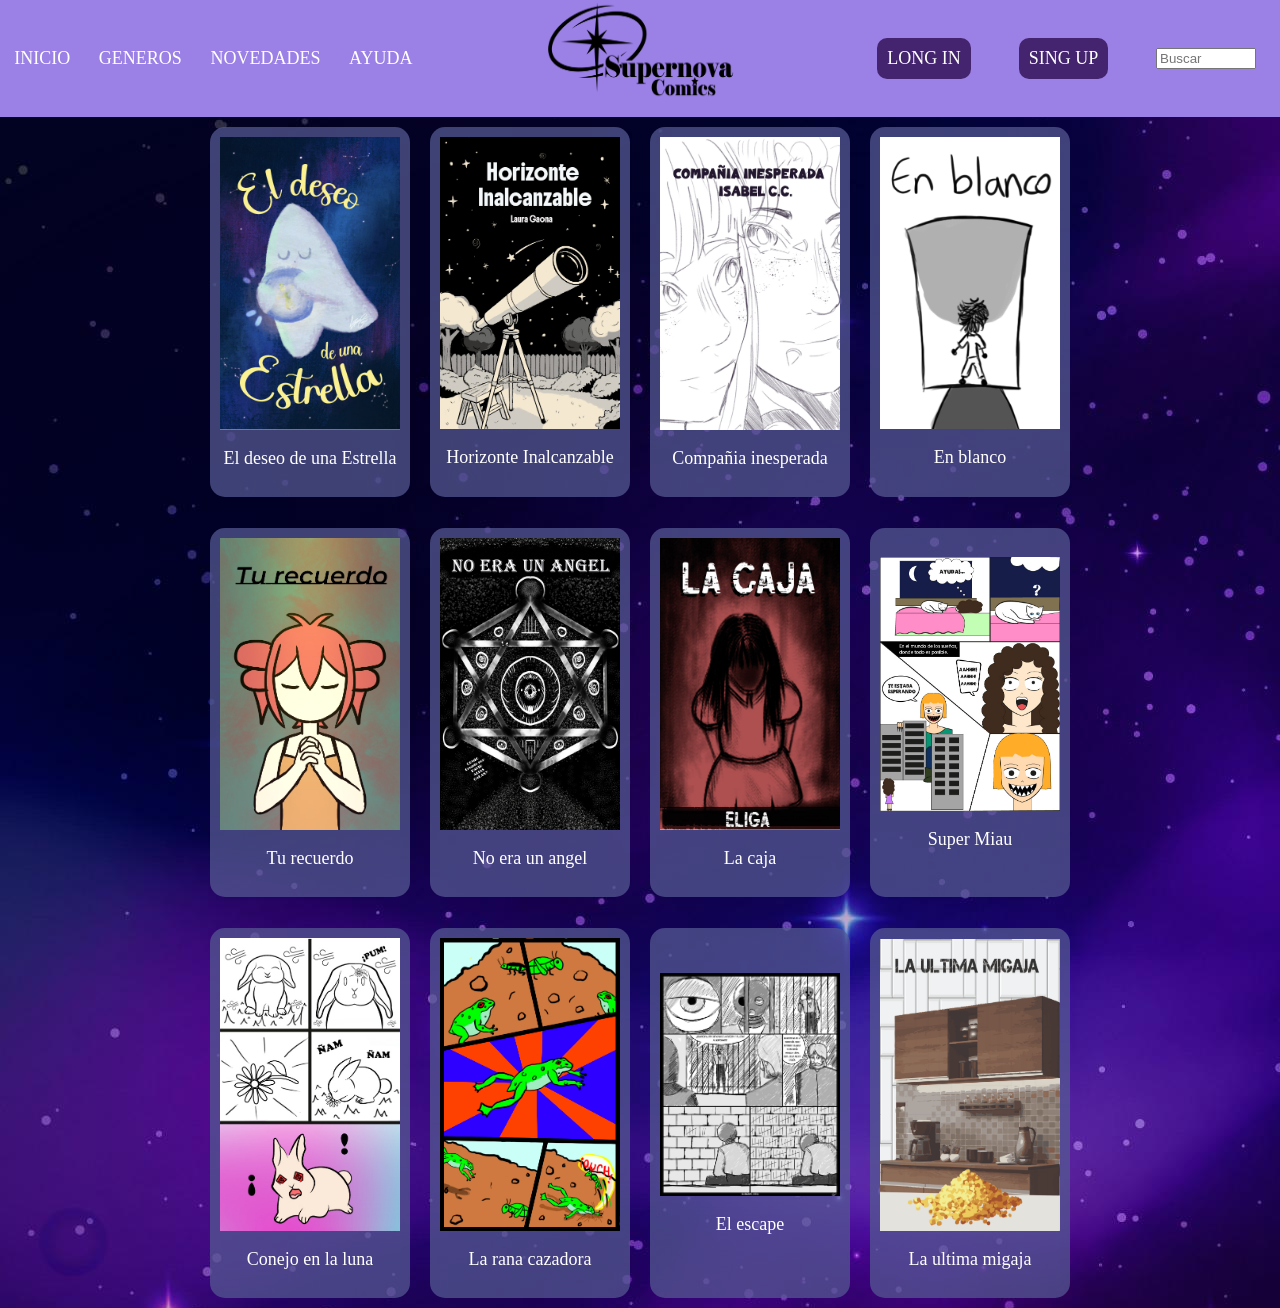
<file: index.html>
<!DOCTYPE html>
<html lang="es">

<head>
    <meta charset="UTF-8">
    <meta name="viewport" content="width=device-width, initial-scale=1.0">
    <title>Supernova comics</title>
    <link rel="stylesheet" href="stylesprincipal.css">
    <script src="./actions.js" defer></script>
</head>

<body>
    <header>
        <nav>
            <a href="./index.html">INICIO</a>
            <a href="">GENEROS</a>
            <a href="">NOVEDADES</a>
            <a href="">AYUDA</a>

        </nav>
        <div class="logo">
            <img src="./comic1/logo_1.png" alt="" id="logop">
        </div>
        <div class="op">
            <a href="" class="inicioS">LONG IN</a>
            <a href="" class="inicioS">SING UP</a>
            <input type="search" name="Buscar" id="Buscador" placeholder="Buscar">

        </div>
    </header>
  
    <section>
        <div class="tcomics">
            <div class="comics">
                <img src="./comic1/comic-01.jpg" alt="" id="tasc">
                <a href="./comic1.html">
                    <p>El deseo de una Estrella</p>
                </a>
            </div>
            <div class="comics">
                <img src="./comic2/Laucomic1.jpg" alt="" id="tasc">
                <a href="./comic2.html">
                    <p>Horizonte Inalcanzable</p>
                </a>
            </div>
            <div class="comics">
                <img src="./comic3/Comic3_1.jpg" alt="" id="tasc">
                <a href="./comic3.html">
                    <p>Compañia inesperada</p>
                </a>
            </div>
            <div class="comics">
                <img src="./comic4/comic4_1.jpg" alt="" id="tasc">
                <a href="./comic4.html">
                    <p>En blanco</p>
                </a>
            </div>
           
</div>


        </div>
        <br>
        <div class="tcomics">
            <div class="comics">
                <img src="./comic5/emilio1.jpg" alt="" id="tasc">
                <a href="./comic5.html">
                    <p>Tu recuerdo</p>
                </a>
            </div>
            <div class="comics">
                <img src="./comic6/David1.jpg" alt="" id="tasc">
                <a href="./comic6.html">
                    <p>No era un angel</p>
                </a>
            </div>
            <div class="comics">
                <img src="./comic7/COMIC ELI_1.jpg" alt="" id="tasc">
                <a href="./comic7.html">
                    <p>La caja</p>
                </a>
            </div>
            <div class="comics">
                <img src="./comic8/1_joss.jpg" alt="" id="tasc">
                <a href="./comic8.html">
                    <p>Super Miau</p>
                </a>
            </div>

        </div>
        <br>
        <div class="tcomics">
            <div class="comics">
                <img src="./comic9/PAGINA 1.jpg" alt="" id="tasc">
                <a href="./comic9.html">
                    <p>Conejo en la luna</p>
                </a>
            </div>
            <div class="comics">
                <img src="./comic10/COMIC 1.jpg" alt="" id="tasc">
                <a href="./comic10.html">
                    <p>La rana cazadora</p>
                </a>
            </div>
            <div class="comics">
                <img src="./comic11/Comic11_1.jpg" alt="" id="tasc">
                <a href="./comic11.html">
                    <p>El escape</p>
                </a>
            </div>
            <div class="comics">
                <img src="./comic12/comic12_1.jpg" alt="" id="tasc">
                <a href="./comic12.html">
                    <p>La ultima migaja</p>
                </a>
            </div>
        

        </div>


    </section>




</body>

</html>
</file>
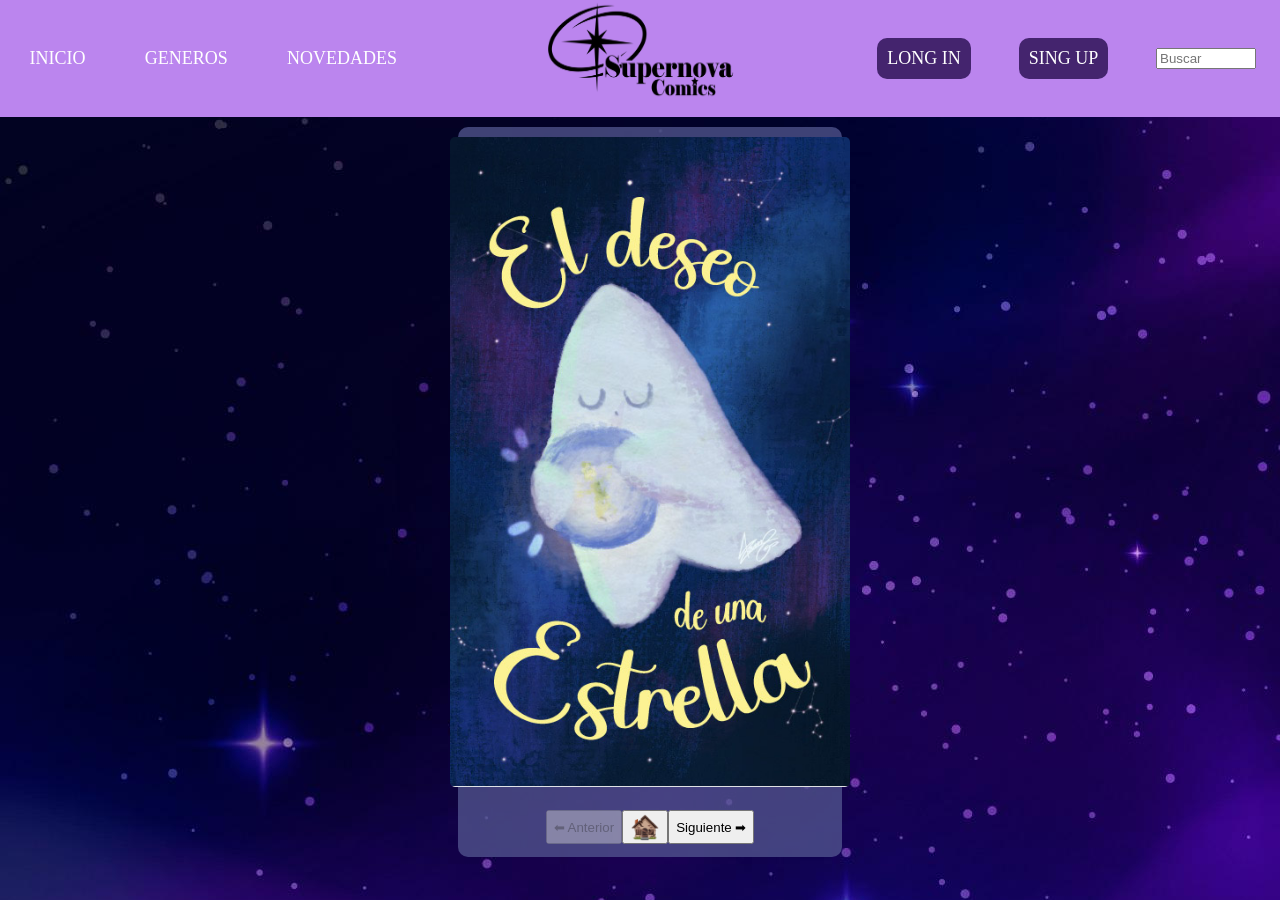
<file: comic1.html>
<!DOCTYPE html>
<html lang="es">

<head>
    <meta charset="UTF-8">
    <meta http-equiv="X-UA-Compatible" content="IE=edge">
    <meta name="viewport" content="width=device-width, initial-scale=1.0">
    <title>Document</title>
    <link rel="stylesheet" href="stylesecundario.css">
    <script src="./actions.js" defer></script>
</head>

<body>
    <header>
        <nav>
            <a href="./index.html">INICIO</a>
            <a href="">GENEROS</a>
            <a href="">NOVEDADES</a>

        </nav>
        <div class="logo">
            <img src="./comic1/logo_1.png" alt="" id="logop">
        </div>
        <div class="op">
            <a href="" class="inicioS">LONG IN</a>
            <a href="" class="inicioS">SING UP</a>
            <input type="search" name="Buscar" id="Buscador" placeholder="Buscar">

        </div>
    </header>
    <main>
        <div class="comic">
            <div class="bloque1">
                <div class="bloque2">
                    <div class="paginas">
                        <img src="./comic1/comic-01.jpg" alt="" id="paginas">
                    </div>
                    <div class="botones">
                        <button onclick="anteriorPagina()" id="anteriorBTN" disabled>⬅ Anterior</button>
                        <button><a href="./index.html">🏚️</a></button>
                        <button onclick="segundaPagina()" id="siguienteBTN">Siguiente ➡</button>

                    </div>
                </div>
            </div>
        </div>


    </main>

</body>

</html>
</file>
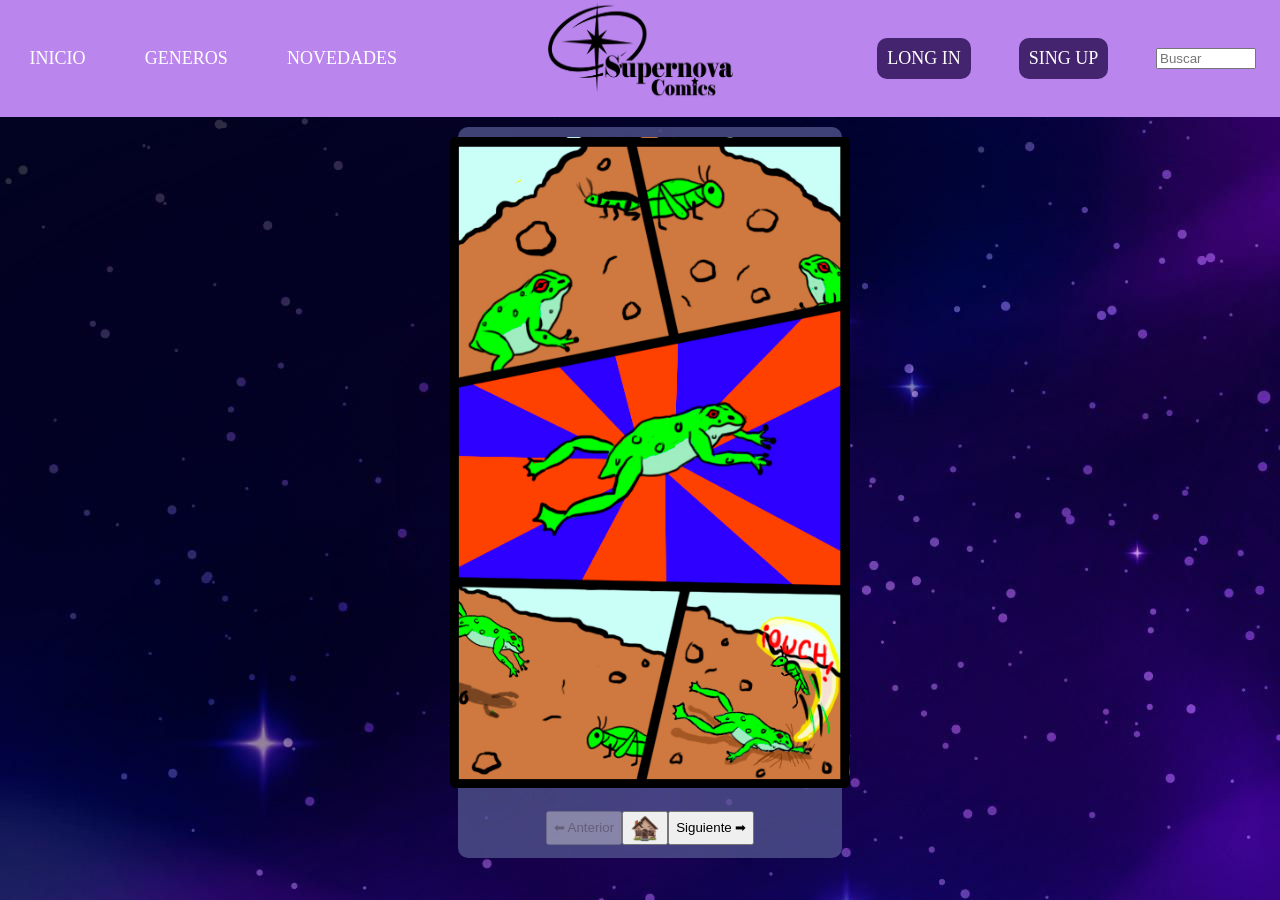
<file: comic10.html>
<!DOCTYPE html>
<html lang="es">
<head>
    <meta charset="UTF-8">
    <meta name="viewport" content="width=device-width, initial-scale=1.0">
    <title>Document</title>
    <link rel="stylesheet" href="stylesecundario.css">
    <script src="./actions10.js" defer></script>
</head>
<body>
    <header>
        <nav>
            <a href="./index.html">INICIO</a>
            <a href="">GENEROS</a>
            <a href="">NOVEDADES</a>

        </nav>
        <div class="logo">
            <img src="./comic1/logo_1.png" alt="" id="logop">
        </div>
        <div class="op">
            <a href="" class="inicioS">LONG IN</a>
            <a href="" class="inicioS">SING UP</a>
            <input type="search" name="Buscar" id="Buscador" placeholder="Buscar">

        </div>
    </header>
    <main>
        <div class="comic">
            <div class="bloque1">
                <div class="bloque2">
                    <div class="paginas">
                        <img src="./comic10/COMIC 1.jpg" alt="" id="paginas">
                    </div>
                    <div class="botones">
                        <button onclick="anteriorPagina()" id="anteriorBTN" disabled>⬅ Anterior</button>
                        <button><a href="./index.html">🏚️</a></button>
                        <button onclick="segundaPagina()" id="siguienteBTN">Siguiente ➡</button>

                    </div>
                </div>
            </div>
        </div>


    </main>

</body>
</file>
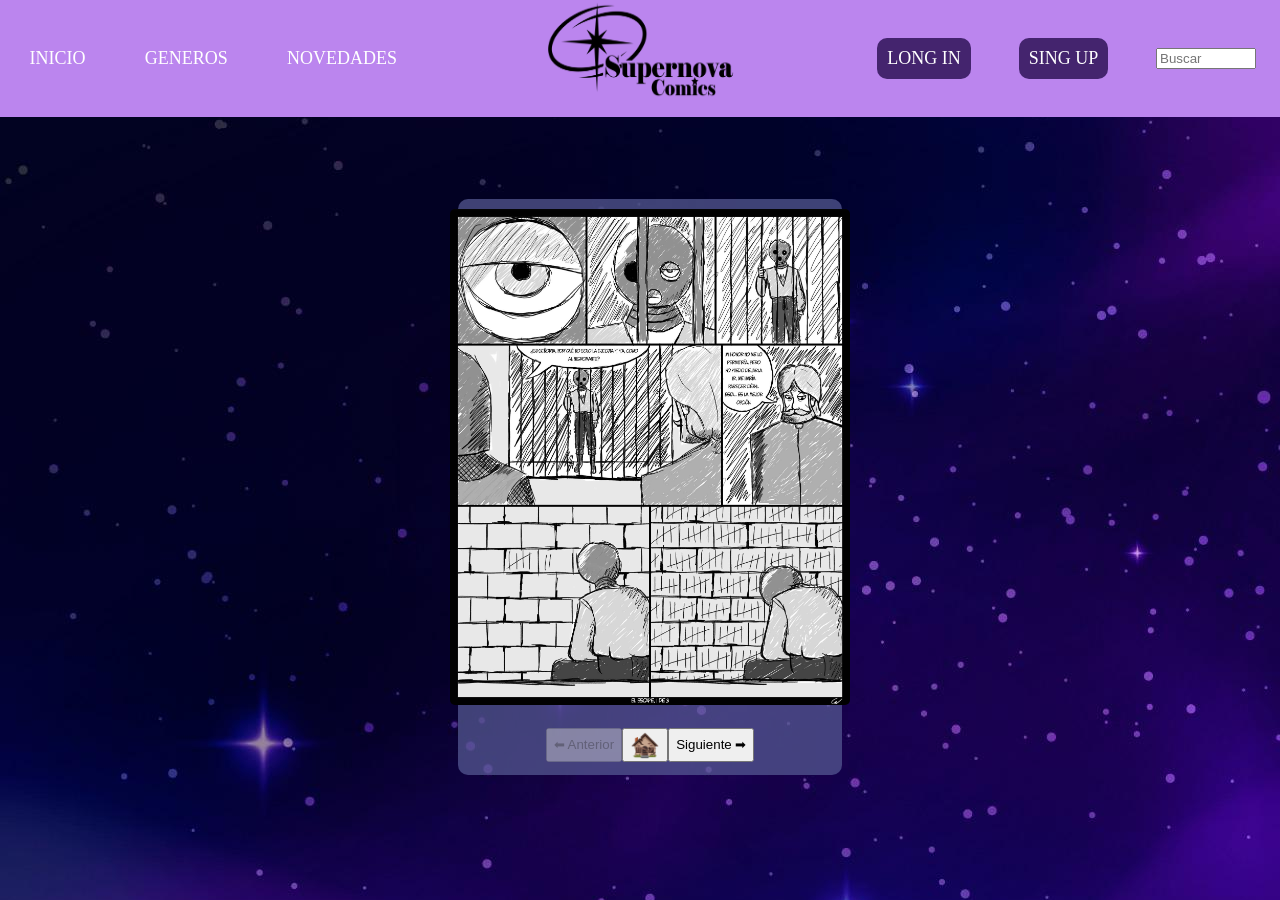
<file: comic11.html>
<!DOCTYPE html>
<html lang="es">
<head>
    <meta charset="UTF-8">
    <meta name="viewport" content="width=device-width, initial-scale=1.0">
    <title>Document</title>
    <link rel="stylesheet" href="stylesecundario.css">
    <script src="./actions11.js" defer></script>
</head>
<body>
    <header>
        <nav>
            <a href="./index.html">INICIO</a>
            <a href="">GENEROS</a>
            <a href="">NOVEDADES</a>

        </nav>
        <div class="logo">
            <img src="./comic1/logo_1.png" alt="" id="logop">
        </div>
        <div class="op">
            <a href="" class="inicioS">LONG IN</a>
            <a href="" class="inicioS">SING UP</a>
            <input type="search" name="Buscar" id="Buscador" placeholder="Buscar">

        </div>
    </header>
    <main>
        <div class="comic">
            <div class="bloque1">
                <div class="bloque2">
                    <div class="paginas">
                        <img src="./comic11/Comic11_1.jpg" alt="" id="paginas">
                    </div>
                    <div class="botones">
                        <button onclick="anteriorPagina()" id="anteriorBTN" disabled>⬅ Anterior</button>
                        <button><a href="./index.html">🏚️</a></button>
                        <button onclick="segundaPagina()" id="siguienteBTN">Siguiente ➡</button>

                    </div>
                </div>
            </div>
        </div>


    </main>

</body>
</file>
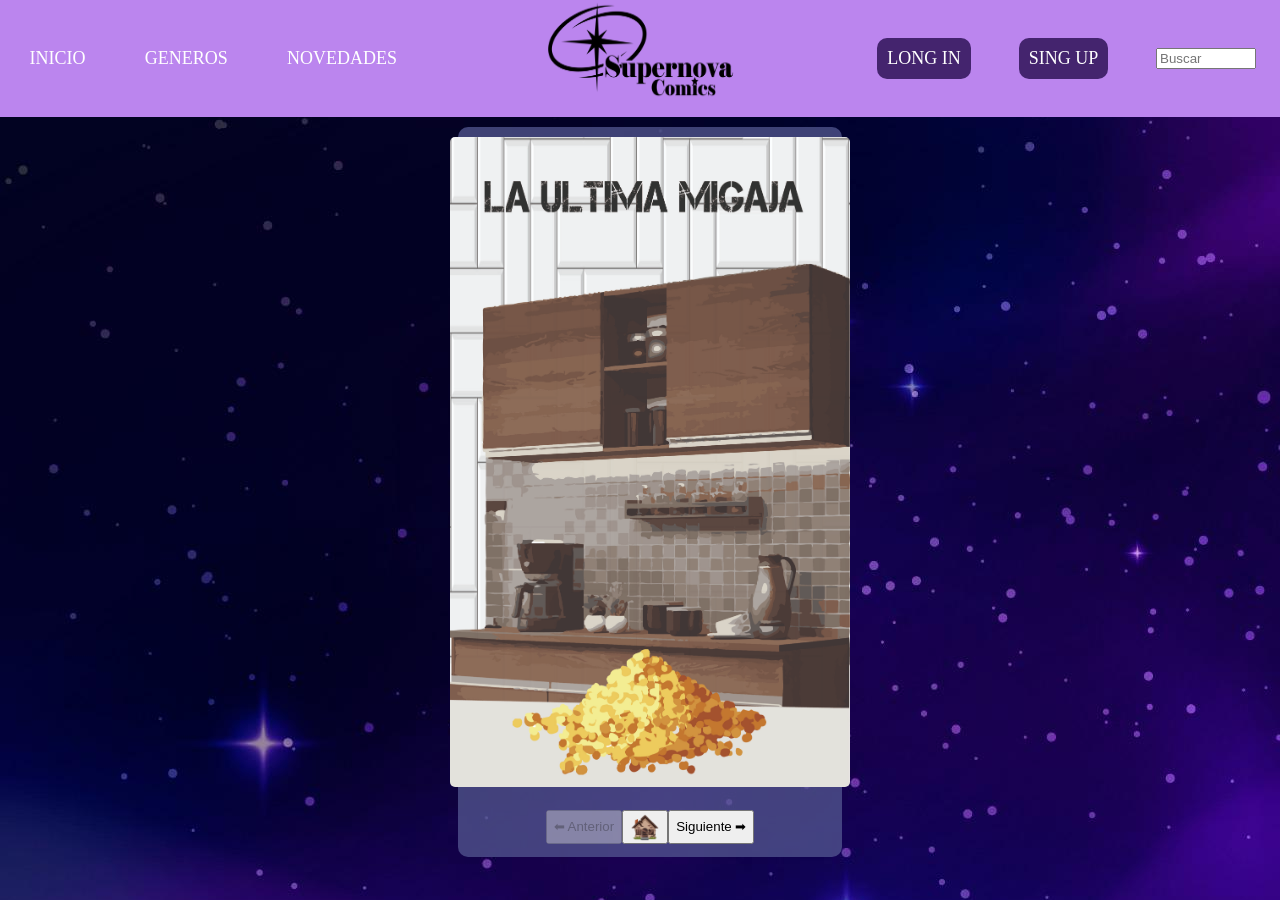
<file: comic12.html>
<!DOCTYPE html>
<html lang="es">
<head>
    <meta charset="UTF-8">
    <meta name="viewport" content="width=device-width, initial-scale=1.0">
    <title>Document</title>
    <link rel="stylesheet" href="stylesecundario.css">
    <script src="./actions12.js" defer></script>
</head>
<body>
    <header>
        <nav>
            <a href="./index.html">INICIO</a>
            <a href="">GENEROS</a>
            <a href="">NOVEDADES</a>

        </nav>
        <div class="logo">
            <img src="./comic1/logo_1.png" alt="" id="logop">
        </div>
        <div class="op">
            <a href="" class="inicioS">LONG IN</a>
            <a href="" class="inicioS">SING UP</a>
            <input type="search" name="Buscar" id="Buscador" placeholder="Buscar">

        </div>
    </header>
    <main>
        <div class="comic">
            <div class="bloque1">
                <div class="bloque2">
                    <div class="paginas">
                        <img src="./comic12/comic12_1.jpg" alt="" id="paginas">
                    </div>
                    <div class="botones">
                        <button onclick="anteriorPagina()" id="anteriorBTN" disabled>⬅ Anterior</button>
                        <button><a href="./index.html">🏚️</a></button>
                        <button onclick="segundaPagina()" id="siguienteBTN">Siguiente ➡</button>

                    </div>
                </div>
            </div>
        </div>


    </main>

</body>
</file>
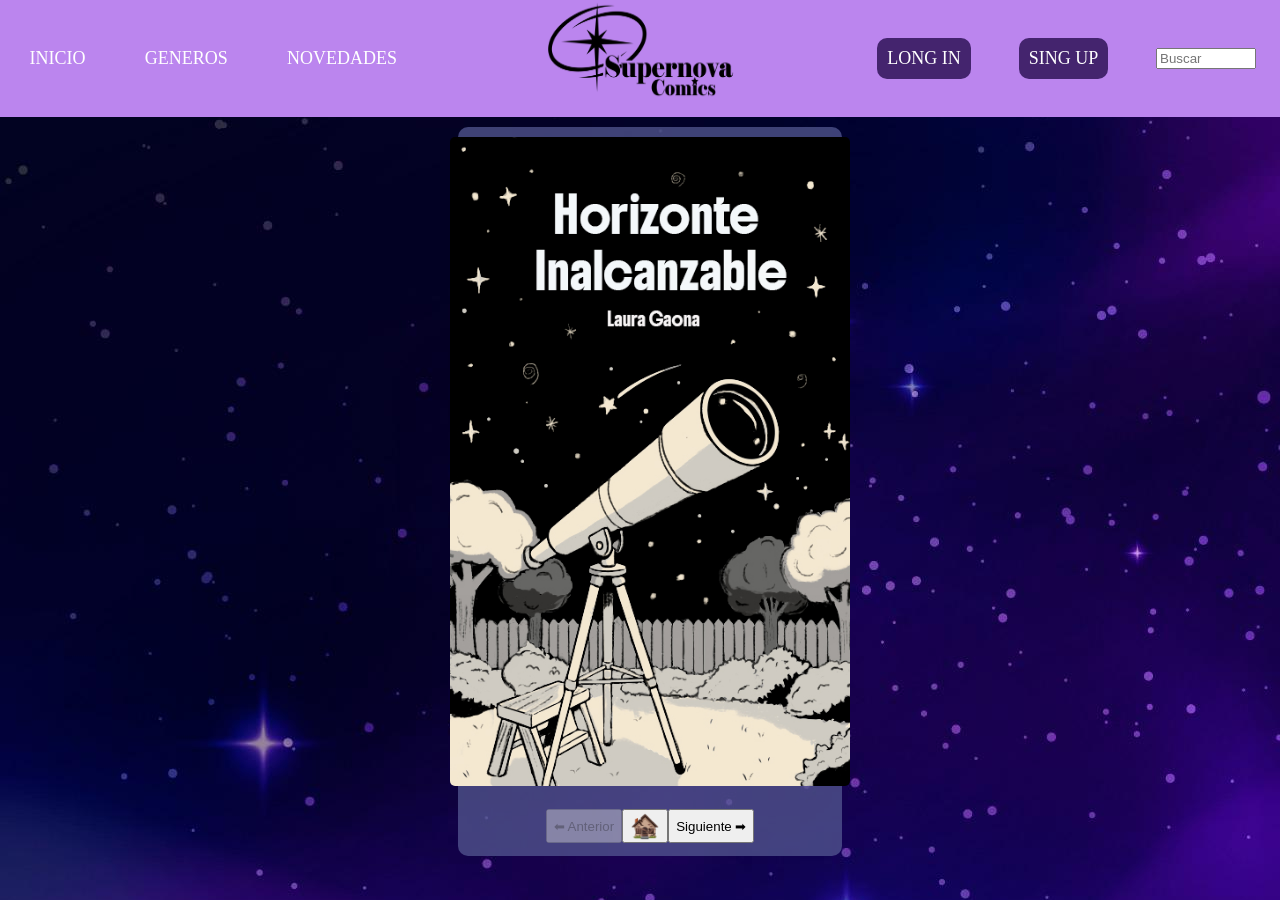
<file: comic2.html>
<!DOCTYPE html>
<html lang="es">
<head>
    <meta charset="UTF-8">
    <meta name="viewport" content="width=device-width, initial-scale=1.0">
    <title>Document</title>
    <link rel="stylesheet" href="stylesecundario.css">
    <script src="./actions2.js" defer></script>
</head>
<body>
    <header>
        <nav>
            <a href="./index.html">INICIO</a>
            <a href="">GENEROS</a>
            <a href="">NOVEDADES</a>

        </nav>
        <div class="logo">
            <img src="./comic1/logo_1.png" alt="" id="logop">
        </div>
        <div class="op">
            <a href="" class="inicioS">LONG IN</a>
            <a href="" class="inicioS">SING UP</a>
            <input type="search" name="Buscar" id="Buscador" placeholder="Buscar">

        </div>
    </header>
    <main>
        <div class="comic">
            <div class="bloque1">
                <div class="bloque2">
                    <div class="paginas">
                        <img src="./comic2/Laucomic1.jpg" alt="" id="paginas">
                    </div>
                    <div class="botones">
                        <button onclick="anteriorPagina()" id="anteriorBTN" disabled>⬅ Anterior</button>
                        <button><a href="./index.html">🏚️</a></button>
                        <button onclick="segundaPagina()" id="siguienteBTN">Siguiente ➡</button>

                    </div>
                </div>
            </div>
        </div>


    </main>

</body>

</html>
</file>
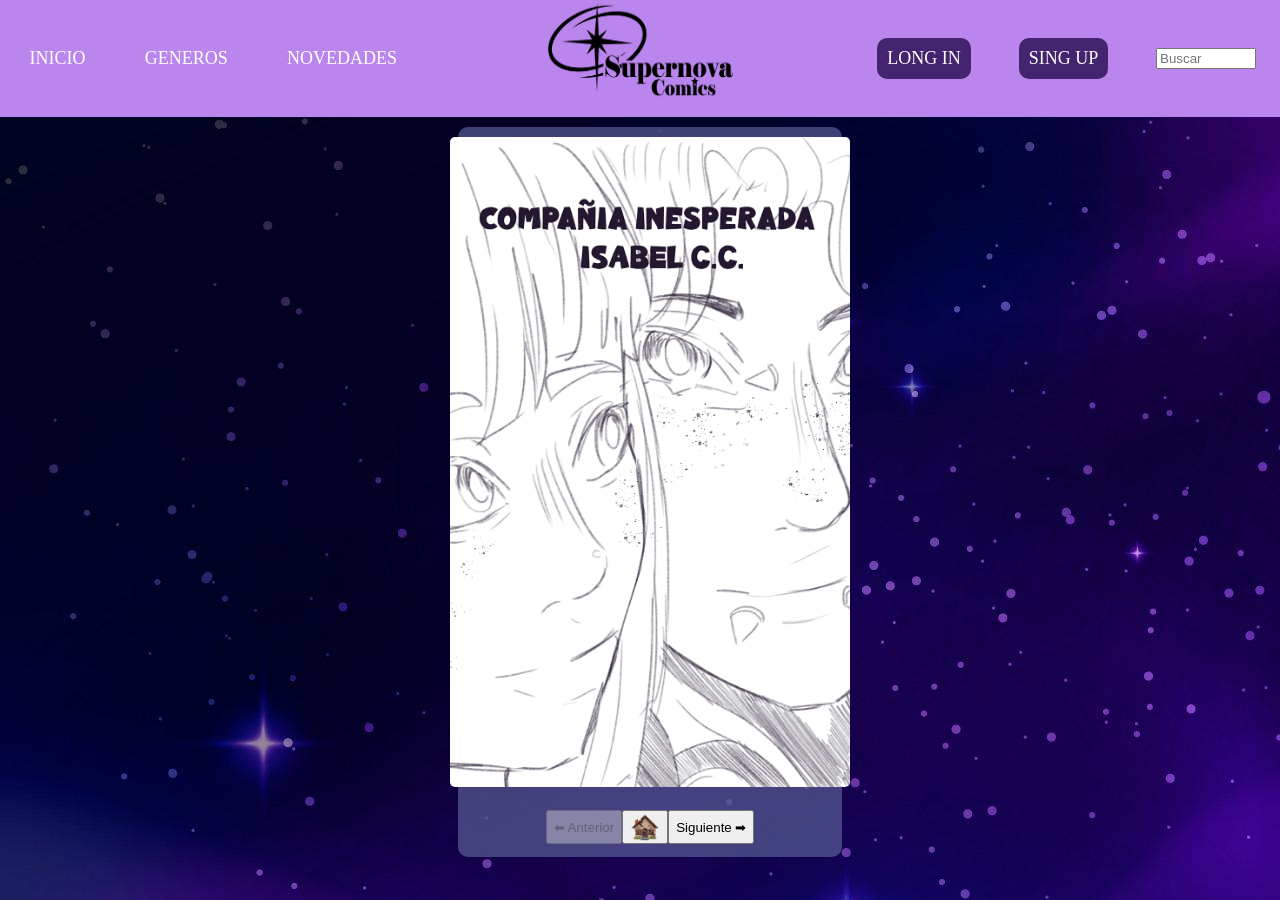
<file: comic3.html>
<!DOCTYPE html>
<html lang="es">
<head>
    <meta charset="UTF-8">
    <meta name="viewport" content="width=device-width, initial-scale=1.0">
    <title>Document</title>
    <link rel="stylesheet" href="stylesecundario.css">
    <script src="./actions3.js" defer></script>
</head>
<body>
    <header>
        <nav>
            <a href="./index.html">INICIO</a>
            <a href="">GENEROS</a>
            <a href="">NOVEDADES</a>

        </nav>
        <div class="logo">
            <img src="./comic1/logo_1.png" alt="" id="logop">
        </div>
        <div class="op">
            <a href="" class="inicioS">LONG IN</a>
            <a href="" class="inicioS">SING UP</a>
            <input type="search" name="Buscar" id="Buscador" placeholder="Buscar">

        </div>
    </header>
    <main>
        <div class="comic">
            <div class="bloque1">
                <div class="bloque2">
                    <div class="paginas">
                        <img src="./comic3/Comic3_1.jpg" alt="" id="paginas">
                    </div>
                    <div class="botones">
                        <button onclick="anteriorPagina()" id="anteriorBTN" disabled>⬅ Anterior</button>
                        <button><a href="./index.html">🏚️</a></button>
                        <button onclick="segundaPagina()" id="siguienteBTN">Siguiente ➡</button>

                    </div>
                </div>
            </div>
        </div>


    </main>

</body>
</file>
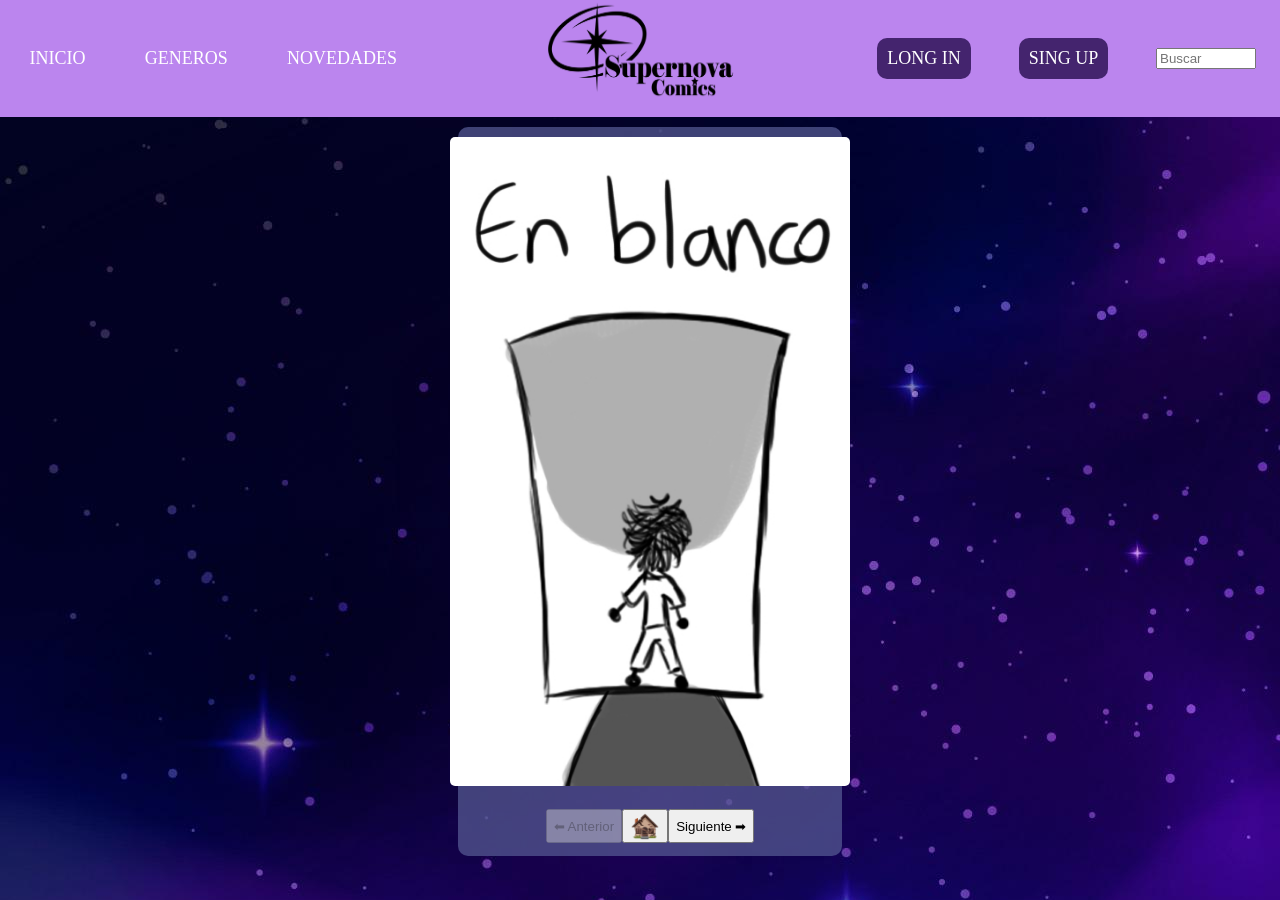
<file: comic4.html>
<!DOCTYPE html>
<html lang="es">
<head>
    <meta charset="UTF-8">
    <meta name="viewport" content="width=device-width, initial-scale=1.0">
    <title>Document</title>
    <link rel="stylesheet" href="stylesecundario.css">
    <script src="./actions4.js" defer></script>
</head>
<body>
    <header>
        <nav>
            <a href="./index.html">INICIO</a>
            <a href="">GENEROS</a>
            <a href="">NOVEDADES</a>

        </nav>
        <div class="logo">
            <img src="./comic1/logo_1.png" alt="" id="logop">
        </div>
        <div class="op">
            <a href="" class="inicioS">LONG IN</a>
            <a href="" class="inicioS">SING UP</a>
            <input type="search" name="Buscar" id="Buscador" placeholder="Buscar">

        </div>
    </header>
    <main>
        <div class="comic">
            <div class="bloque1">
                <div class="bloque2">
                    <div class="paginas">
                        <img src="./comic4/comic4_1.jpg" alt="" id="paginas">
                    </div>
                    <div class="botones">
                        <button onclick="anteriorPagina()" id="anteriorBTN" disabled>⬅ Anterior</button>
                        <button><a href="./index.html">🏚️</a></button>
                        <button onclick="segundaPagina()" id="siguienteBTN">Siguiente ➡</button>

                    </div>
                </div>
            </div>
        </div>


    </main>

</body>
</file>
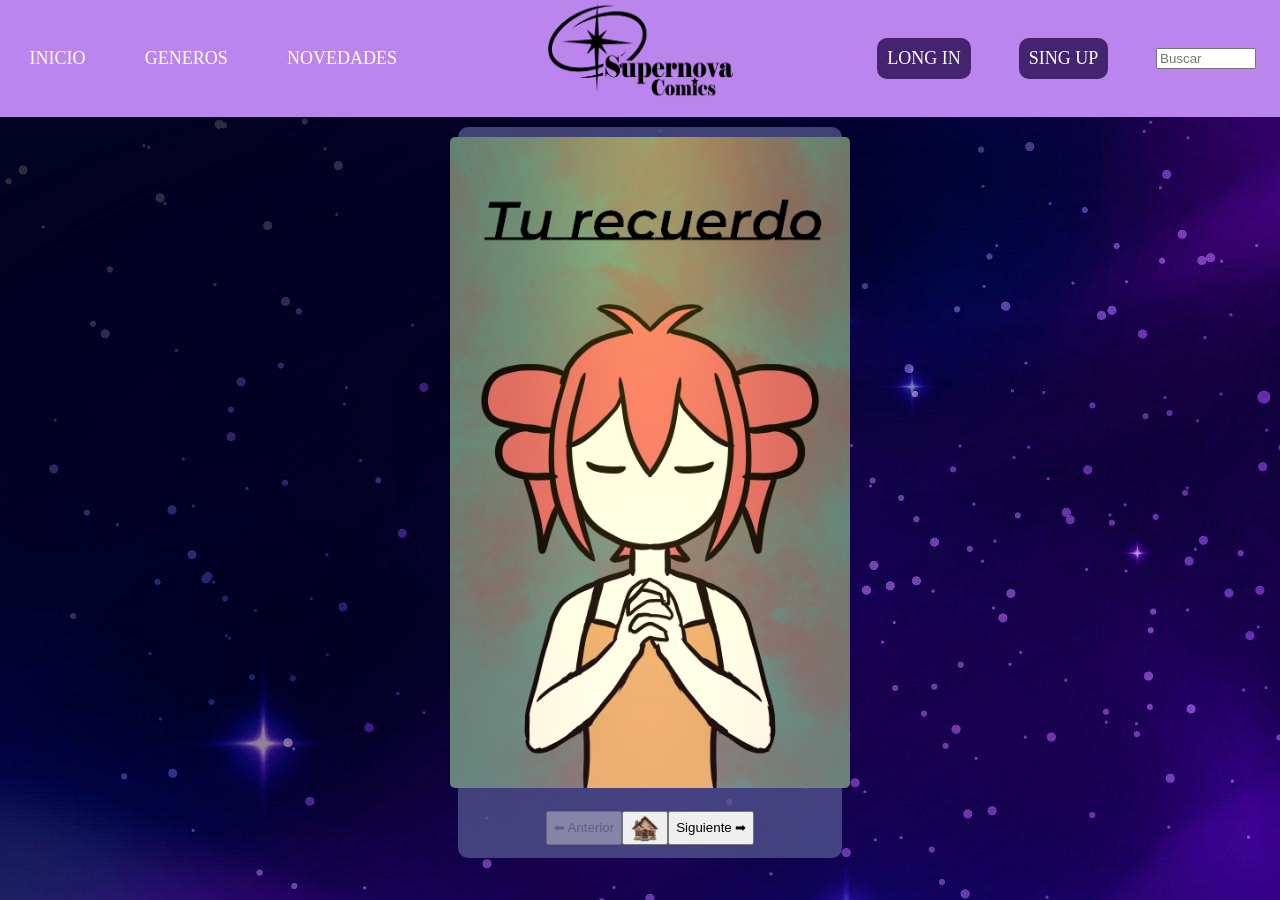
<file: comic5.html>
<!DOCTYPE html>
<html lang="en">
<head>
    <meta charset="UTF-8">
    <meta name="viewport" content="width=device-width, initial-scale=1.0">
    <title>Document</title>
    <link rel="stylesheet" href="stylesecundario.css">
    <script src="./actions5.js" defer></script>
</head>
<body>
    <header>
        <nav>
            <a href="./index.html">INICIO</a>
            <a href="">GENEROS</a>
            <a href="">NOVEDADES</a>

        </nav>
        <div class="logo">
            <img src="./comic1/logo_1.png" alt="" id="logop">
        </div>
        <div class="op">
            <a href="" class="inicioS">LONG IN</a>
            <a href="" class="inicioS">SING UP</a>
            <input type="search" name="Buscar" id="Buscador" placeholder="Buscar">

        </div>
    </header>
    <main>
        <div class="comic">
            <div class="bloque1">
                <div class="bloque2">
                    <div class="paginas">
                        <img src="./comic5/emilio1.jpg" alt="" id="paginas">
                    </div>
                    <div class="botones">
                        <button onclick="anteriorPagina()" id="anteriorBTN" disabled>⬅ Anterior</button>
                        <button><a href="./index.html">🏚️</a></button>
                        <button onclick="segundaPagina()" id="siguienteBTN">Siguiente ➡</button>

                    </div>
                </div>
            </div>
        </div>


    </main>

</body>
</html>
</file>
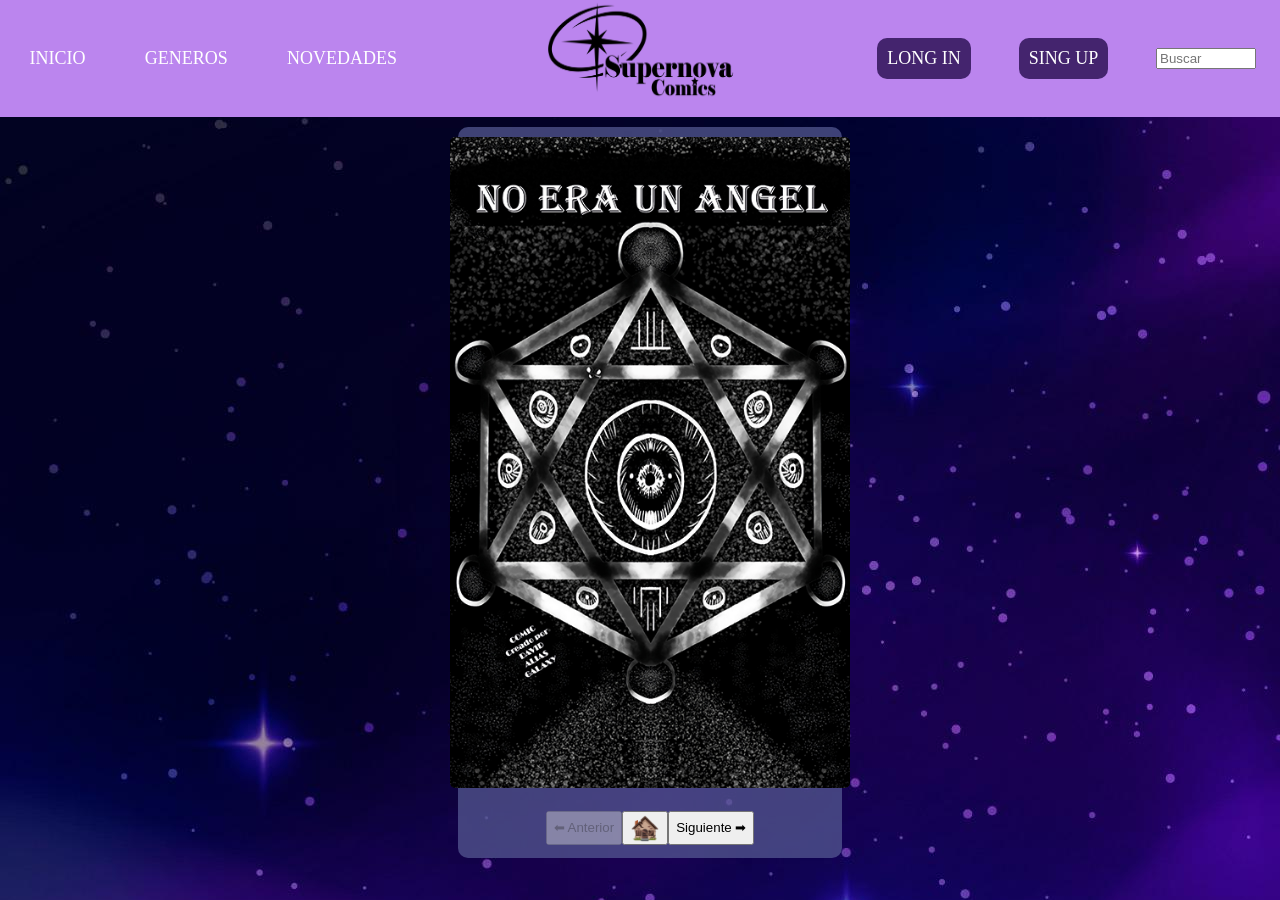
<file: comic6.html>
<!DOCTYPE html>
<html lang="es">
<head>
    <meta charset="UTF-8">
    <meta name="viewport" content="width=device-width, initial-scale=1.0">
    <title>Document</title>
    <link rel="stylesheet" href="stylesecundario.css">
    <script src="./actions6.js" defer></script>
</head>
<body>
    <header>
        <nav>
            <a href="./index.html">INICIO</a>
            <a href="">GENEROS</a>
            <a href="">NOVEDADES</a>

        </nav>
        <div class="logo">
            <img src="./comic1/logo_1.png" alt="" id="logop">
        </div>
        <div class="op">
            <a href="" class="inicioS">LONG IN</a>
            <a href="" class="inicioS">SING UP</a>
            <input type="search" name="Buscar" id="Buscador" placeholder="Buscar">

        </div>
    </header>
    <main>
        <div class="comic">
            <div class="bloque1">
                <div class="bloque2">
                    <div class="paginas">
                        <img src="./comic6/David1.jpg" alt="" id="paginas">
                    </div>
                    <div class="botones">
                        <button onclick="anteriorPagina()" id="anteriorBTN" disabled>⬅ Anterior</button>
                        <button><a href="./index.html">🏚️</a></button>
                        <button onclick="segundaPagina()" id="siguienteBTN">Siguiente ➡</button>

                    </div>
                </div>
            </div>
        </div>


    </main>

</body>

</html>
</file>
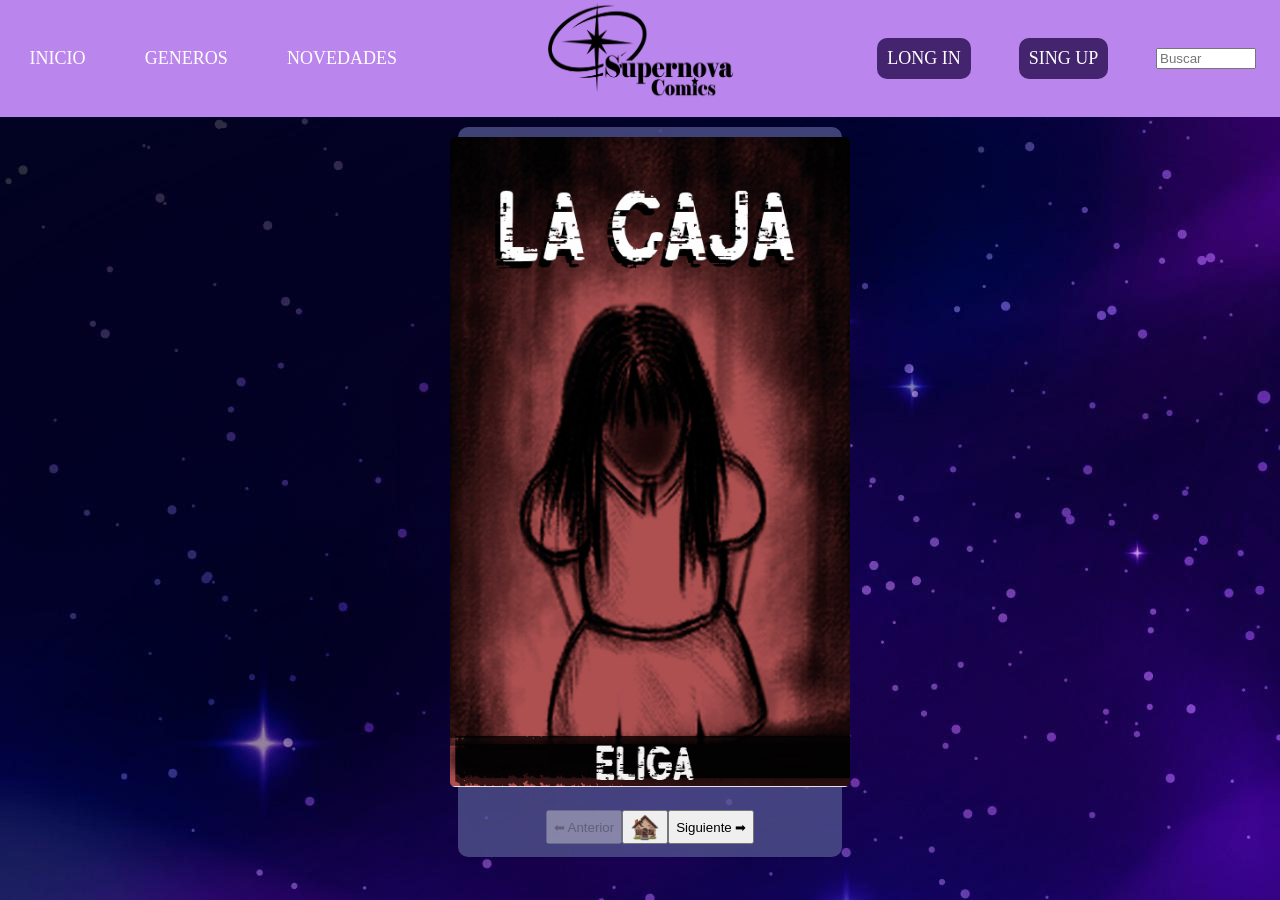
<file: comic7.html>
<!DOCTYPE html>
<html lang="es">
<head>
    <meta charset="UTF-8">
    <meta name="viewport" content="width=device-width, initial-scale=1.0">
    <title>Document</title>
    <link rel="stylesheet" href="stylesecundario.css">
    <script src="./actions7.js" defer></script>
</head>
<body>
    <header>
        <nav>
            <a href="./index.html">INICIO</a>
            <a href="">GENEROS</a>
            <a href="">NOVEDADES</a>

        </nav>
        <div class="logo">
            <img src="./comic1/logo_1.png" alt="" id="logop">
        </div>
        <div class="op">
            <a href="" class="inicioS">LONG IN</a>
            <a href="" class="inicioS">SING UP</a>
            <input type="search" name="Buscar" id="Buscador" placeholder="Buscar">

        </div>
    </header>
    <main>
        <div class="comic">
            <div class="bloque1">
                <div class="bloque2">
                    <div class="paginas">
                        <img src="./comic7/COMIC ELI_1.jpg" alt="" id="paginas">
                    </div>
                    <div class="botones">
                        <button onclick="anteriorPagina()" id="anteriorBTN" disabled>⬅ Anterior</button>
                        <button><a href="./index.html">🏚️</a></button>
                        <button onclick="segundaPagina()" id="siguienteBTN">Siguiente ➡</button>

                    </div>
                </div>
            </div>
        </div>


    </main>

</body>

</html>
</file>
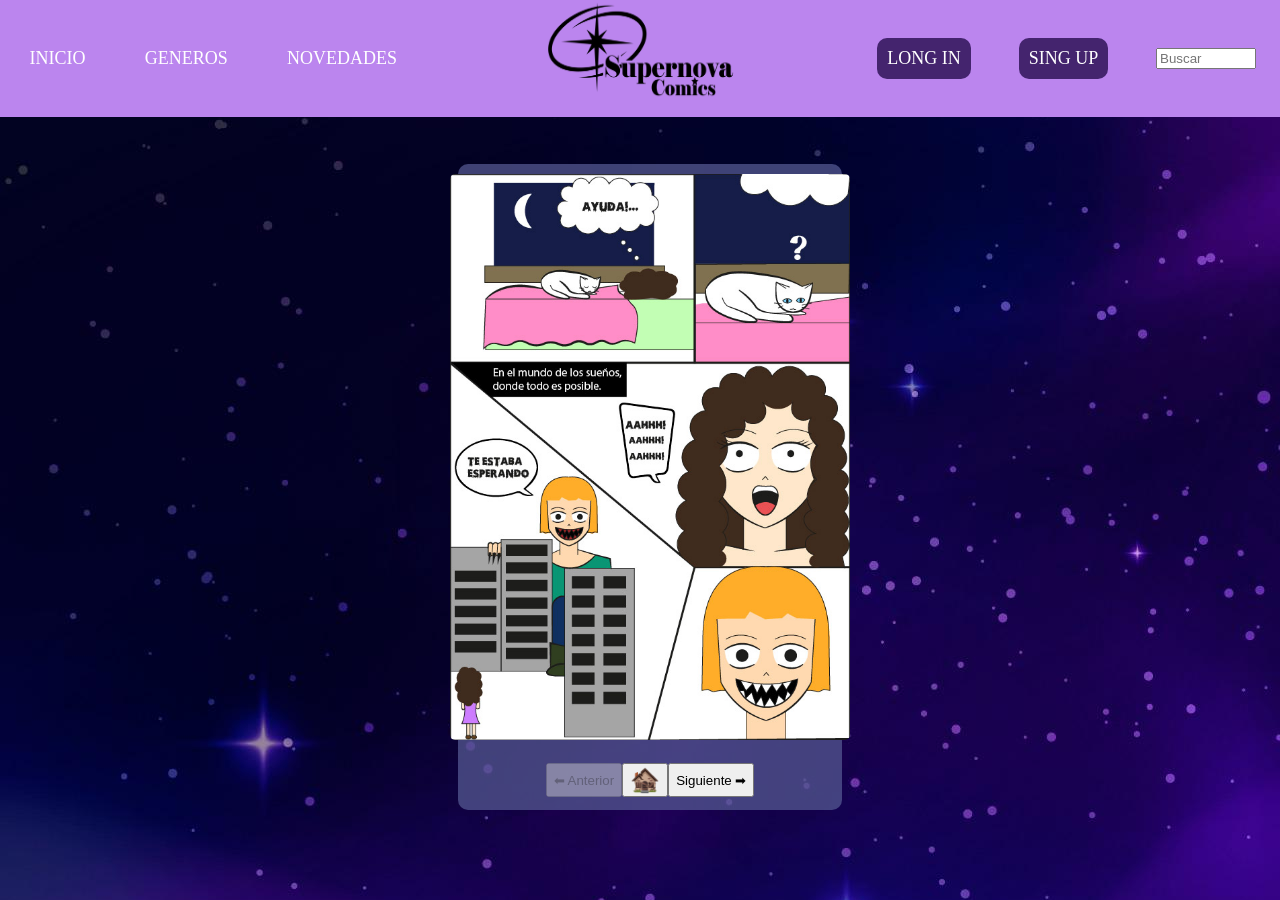
<file: comic8.html>
<!DOCTYPE html>
<html lang="es">
<head>
    <meta charset="UTF-8">
    <meta name="viewport" content="width=device-width, initial-scale=1.0">
    <title>Document</title>
    <link rel="stylesheet" href="stylesecundario.css">
    <script src="./actions8.js" defer></script>
</head>
<body>
    <header>
        <nav>
            <a href="./index.html">INICIO</a>
            <a href="">GENEROS</a>
            <a href="">NOVEDADES</a>

        </nav>
        <div class="logo">
            <img src="./comic1/logo_1.png" alt="" id="logop">
        </div>
        <div class="op">
            <a href="" class="inicioS">LONG IN</a>
            <a href="" class="inicioS">SING UP</a>
            <input type="search" name="Buscar" id="Buscador" placeholder="Buscar">

        </div>
    </header>
    <main>
        <div class="comic">
            <div class="bloque1">
                <div class="bloque2">
                    <div class="paginas">
                        <img src="./comic8/1_joss.jpg" alt="" id="paginas">
                    </div>
                    <div class="botones">
                        <button onclick="anteriorPagina()" id="anteriorBTN" disabled>⬅ Anterior</button>
                        <button><a href="./index.html">🏚️</a></button>
                        <button onclick="segundaPagina()" id="siguienteBTN">Siguiente ➡</button>

                    </div>
                </div>
            </div>
        </div>


    </main>

</body>
</file>
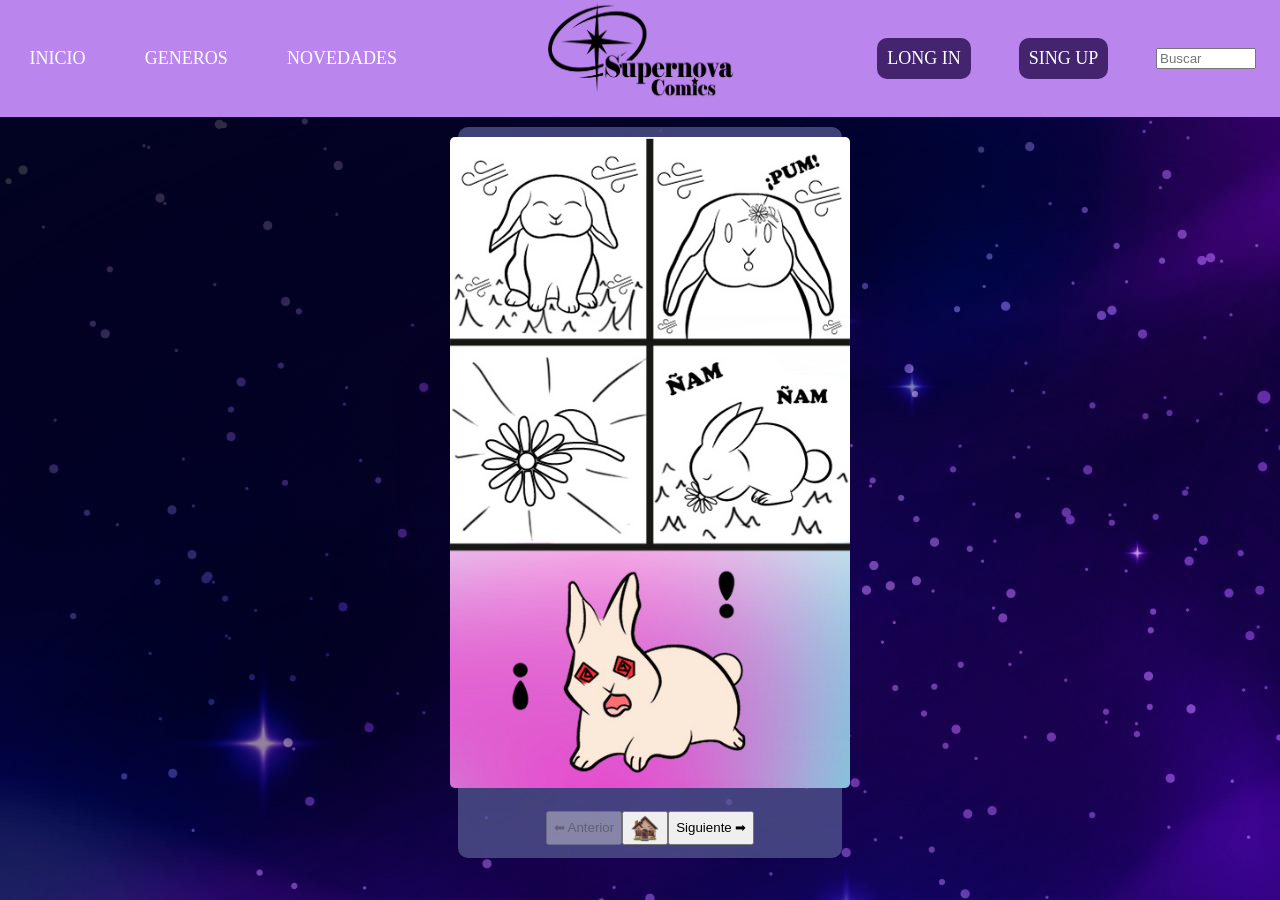
<file: comic9.html>
<!DOCTYPE html>
<html lang="es">
<head>
    <meta charset="UTF-8">
    <meta name="viewport" content="width=device-width, initial-scale=1.0">
    <title>Document</title>
    <link rel="stylesheet" href="stylesecundario.css">
    <script src="./actions9.js" defer></script>
</head>
<body>
    <header>
        <nav>
            <a href="./index.html">INICIO</a>
            <a href="">GENEROS</a>
            <a href="">NOVEDADES</a>

        </nav>
        <div class="logo">
            <img src="./comic1/logo_1.png" alt="" id="logop">
        </div>
        <div class="op">
            <a href="" class="inicioS">LONG IN</a>
            <a href="" class="inicioS">SING UP</a>
            <input type="search" name="Buscar" id="Buscador" placeholder="Buscar">

        </div>
    </header>
    <main>
        <div class="comic">
            <div class="bloque1">
                <div class="bloque2">
                    <div class="paginas">
                        <img src="./comic9/PAGINA 1.jpg" alt="" id="paginas">
                    </div>
                    <div class="botones">
                        <button onclick="anteriorPagina()" id="anteriorBTN" disabled>⬅ Anterior</button>
                        <button><a href="./index.html">🏚️</a></button>
                        <button onclick="segundaPagina()" id="siguienteBTN">Siguiente ➡</button>

                    </div>
                </div>
            </div>
        </div>


    </main>

</body>
</file>
<file: stylesprincipal.css>
body{
    margin: 0; 
    padding: 0; 
    box-sizing: border-box; 
    font-size: 10px; 
    background-image: url(./comic1/5445283.jpg);
    
}

header{
    background-color: rgb(155, 128, 230);
    width: 100%; 
    height: 13vh; 
    display: flex; 
}
nav{
    width: 35%; 
    height: 100%; 
    display: flex; 
    justify-content: space-around; 
    align-items: center; 
    
}
a{
    text-decoration: none; 
    font-family: 'Times New Roman', Times, serif; 
    font-size: 1.8em; 
    color: rgb(255, 255, 255);
}
.logo{
    display: flex;
    flex-direction: row;
    justify-content: space-around;
    width: 35%;
    height: 100%;
}
#logop{
    
    width: 200px;
    height: 100px;
}
.op{
    width: 35%;
    height: 100%;
    display: flex;
    justify-content: space-around; 
    align-items: center;
}
.inicioS{
    background-color: rgb(68, 36, 110);
    padding: 10px;
    border-radius: 10px;
}
#Buscador{
    width: 100px;
}

#paginas{
   width: 40px;
}

.tcomics{
    width: 100%;
    height: 55%;
    display: flex;
    flex-direction: row;
    justify-content: center;
}

.comics{
    display: flex;
    flex-direction: column;
    justify-content: center;
    margin: 10px;
    background-color: rgba(85, 89, 146, 0.733);
    align-items: center;
    padding: 10px;
    border-radius: 15px;
}

#tasc{
    width: 180px;   
}
</file>
<file: stylesecundario.css>
body{
    margin: 0; 
   padding: 0; 
   box-sizing: border-box; 
   font-size: 10px; 
   background-image: url(./comic1/5445283.jpg);
}
header{
   background-color: rgb(187, 133, 238);
   width: 100%; 
   height: 13vh; 
   display: flex; 
}
nav{
   width: 35%; 
   height: 100%; 
   display: flex; 
   justify-content: space-around; 
   align-items: center; 
}
a{
   text-decoration: none; 
   font-family: 'Times New Roman', Times, serif; 
   font-size: 1.8em; 
   color: rgb(255, 255, 255);
}
.logo{
   display: flex;
   flex-direction: row;
   justify-content: space-around;
   width: 35%;
   height: 100%;
}
#logop{
   
   width: 200px;
   height: 100px;
}
.op{
   width: 35%;
   height: 100%;
   display: flex;
   justify-content: space-around; 
   align-items: center;
}
.inicioS{
   background-color: rgb(68, 36, 110);
   padding: 10px;
   border-radius: 10px;
}
#Buscador{
   width: 100px;
}
main{
   width: 100%; 
   height: 80vh;
}
.comic{
   display: flex;
   flex-direction: column;
   margin: 10px;
   width: 100%;
   height: 100%;
   justify-content: space-around;
   align-items: center;
}
.bloque1{
   display: flex;
   flex-direction: row;
   width: 100%;
   justify-content: space-around;
   align-items: center;
}
.bloque2{
   display: flex;
   flex-direction: column;
   justify-content: center;
   background-color: rgba(85, 89, 146, 0.733) ;
   width: 30%;
   align-items: center;
   border-radius: 10px;
}
.paginas{
   display: flex;
   flex-direction: row;
   justify-content: center;
   width: 45%;
   height: 100%;
   align-items: center;
   padding: 10px;
}
.botones{
   display: flex;
   flex-direction: row;
   justify-content: center;
   margin: 8px;
   padding: 5px;
}
#paginas{
   width: 400px;
   border-radius: 5px;
}
</file>
